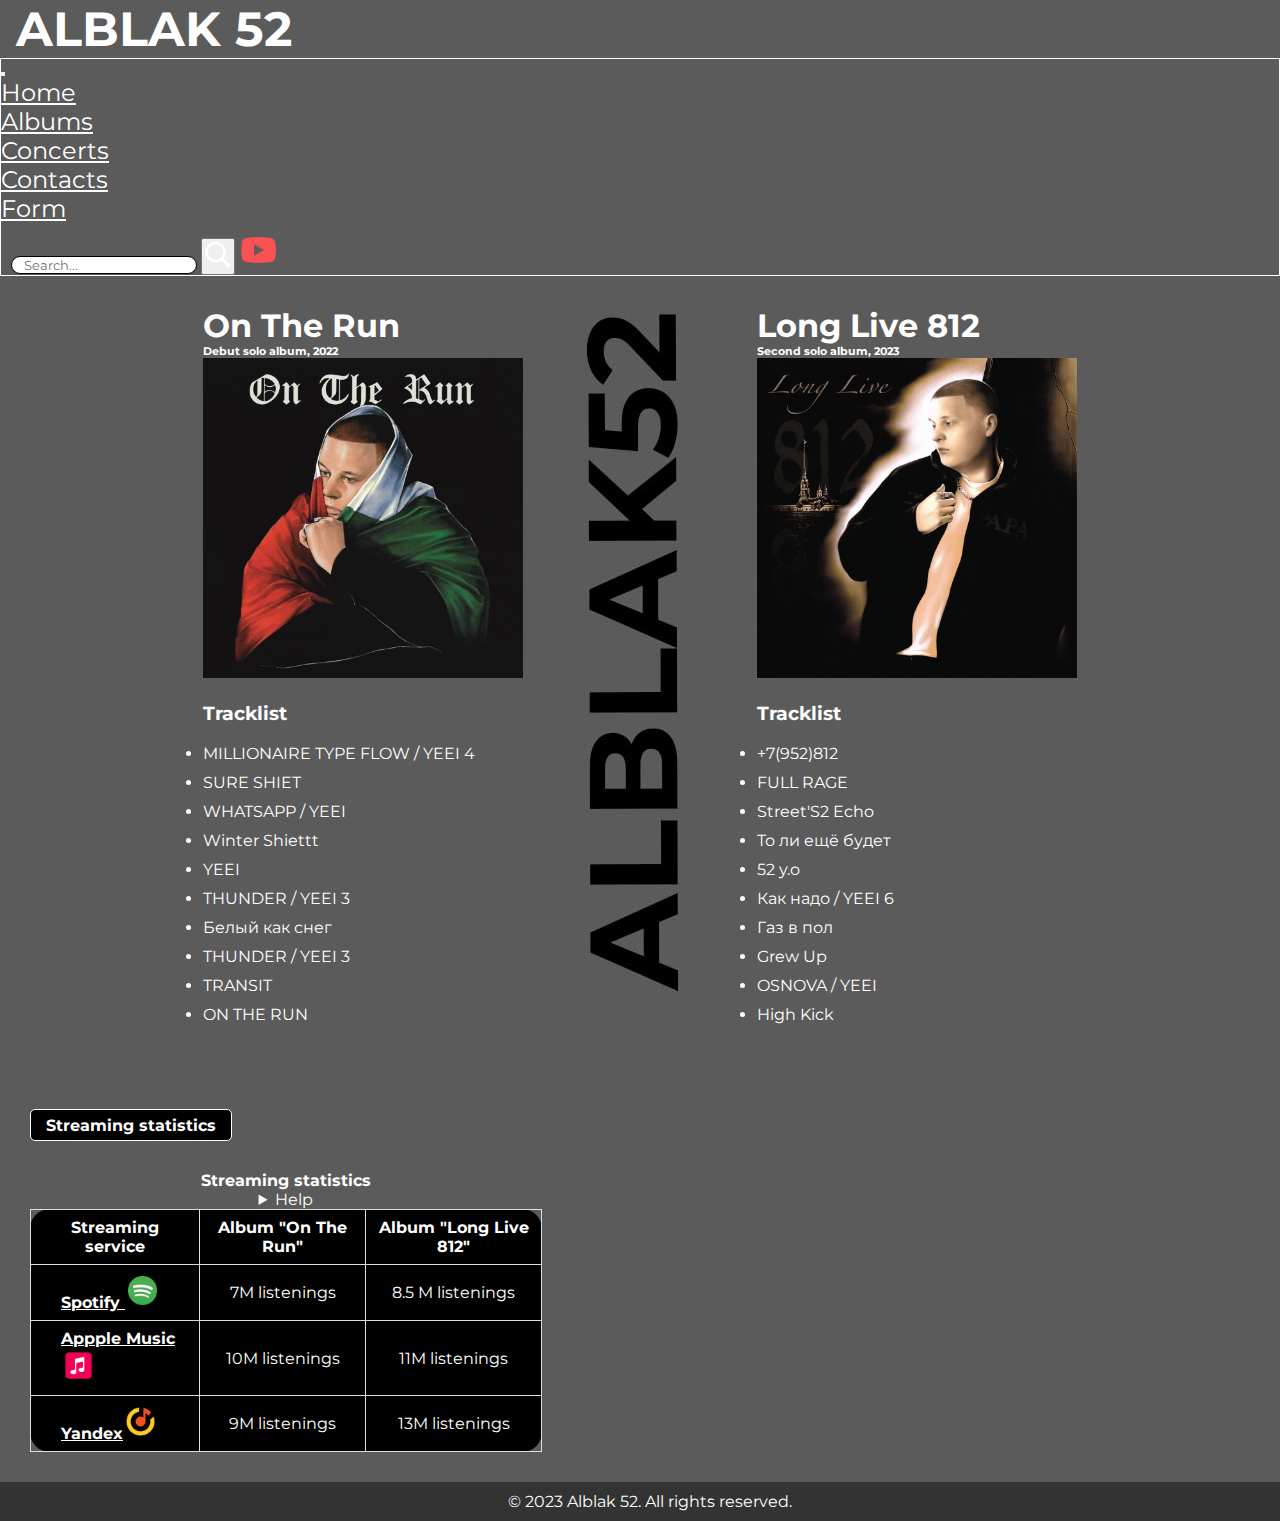
<file: albums.html>
<!DOCTYPE html>
<html lang="en">

<head>
  <meta charset="UTF-8">
  <meta name="viewport" content="width=device-width, initial-scale=1.0">
  <link rel="stylesheet" href="css/style_albums.css">
  <link href="https://cdn.jsdelivr.net/npm/bootstrap@5.0.2/dist/css/bootstrap.min.css" rel="stylesheet"
    integrity="sha384-EVSTQN3/azprG1Anm3QDgpJLIm9Nao0Yz1ztcQTwFspd3yD65VohhpuuCOmLASjC" crossorigin="anonymous">
  <link rel="stylesheet" href="https://fonts.googleapis.com/css2?family=Montserrat:wght@400;700&display=swap">

  <title>ALBLAK52</title>
</head>

<body>


  <a class="al52" href="#">ALBLAK 52</a>

  <header>
    <nav id="navbar" class="navbar navbar-expand-lg navbar-dark bg-dark ">
      <div class="container-fluid">
        <!-- <a class="navbar-brand" href="#">52</a> -->
        <button class="navbar-toggler" type="button" data-bs-toggle="collapse" data-bs-target="#navbarNav"
          aria-controls="navbarNav" aria-expanded="false" aria-label="Toggle navigation">
          <span class="navbar-toggler-icon"></span>
        </button>
        <div class="collapse navbar-collapse" id="navbarNav">
          <ul class="navbar-nav">
            <li class="nav-item">
              <a class="nav-link" href="index.html">Home</a>
            </li>
            <li class="nav-item">
              <a class="nav-link active" aria-current="page" href="#">Albums</a>
            </li>
            <li class="nav-item">
              <a class="nav-link" href="concerts.html">Concerts</a>
            </li>
            <li class="nav-item">
              <a class="nav-link" href="contacts.html">Contacts</a>
            </li>
            <li class="nav-item">
              <a class="nav-link" href="form.html">Form</a>
            </li>
            <li class="znachki">
              <input class="inp" type="text" placeholder="    Search...">
              <button class="btn">
                <img class="icon" src="media/search_icon.png" alt="">
              </button>
              <a class="youtube" href="https://www.youtube.com/channel/UCGOV4BQ0VMaWkhEU1P7kf_Q" target="_blank"><img
                  class="you" src="media/youtube_icon.png" alt=""></a>
            </li>
          </ul>
        </div>
      </div>
    </nav>
  </header>




  <div class="albums-container">

    <div class="album1">
      <h1>On The Run</h1>
      <h6>Debut solo album, 2022</h6>
      <img class="cover" src="media/ontherun.jpg" alt="Debut album cover">
      <h3>Tracklist</h3>
      <br>
      <ul>
        <li>MILLIONAIRE TYPE FLOW / YEEI 4</li>
        
        <li>SURE SHIET</li>
       
        <li>WHATSAPP / YEEI</li>
       
        <li>Winter Shiettt</li>
        
        <li>YEEI</li>
       
        <li>THUNDER / YEEI 3</li>
        
        <li>Белый как снег</li>
        
        <li>THUNDER / YEEI 3</li>
        
        <li>TRANSIT</li>
        
        <li>ON THE RUN</li>
      </ul>
    </div>






    <div class="album2">
      <h1>Long Live 812</h1>
      <h6>Second solo album, 2023</h6>
      <img class="cover" src="media/longlive812.png" alt="Second album cover">
      <h3>Tracklist</h3>
      <br>
      <ul>
        <li>+7(952)812</li>
        
        <li>FULL RAGE</li>
        
        <li>Street'S2 Echo</li>
        
        <li>To ли ещё будет</li>
        
        <li>52 y.o</li>
        
        <li>Как надо / YEEI 6</li>
        
        <li>Газ в пол</li>
        
        <li>Grew Up</li>
        
        <li>OSNOVA / YEEI </li>
        
        <li>High Kick</li>

      </ul>
    </div>




  </div>

  
  <div class="Sec">
    Streaming statistics
  </div>


  <table>
    <caption>
      <strong>Streaming statistics</strong>
      <details>
        <summary>Help</summary>
        <p>This table represents the streaming statistics for two albums in different music streaming services.</p>
      </details>
    </caption>
    <tr>
        <th>Streaming service</th>
        <th>Album "On The Run"</th>
        <th>Album "Long Live 812"</th>
    </tr>
    
    <tr>
        <td class="strm"><a class="strm-link" href="https://open.spotify.com/artist/0tkZJURRnsezR78T9uHDjq"><b>Spotify <img class="strm-icon" src="media/spotify.png" alt=""></b></a></td>
        <td>7M listenings</td>
        <td>8.5 M listenings</td>
    </tr>
    <tr>
        <td class="strm"><a class="strm-link" href="https://music.apple.com/hu/artist/alblak-52/1641728117"><b>Appple Music <img class="strm-icon" src="media/applemusic.png" alt=""></b></a></td>
        <td>10M listenings</td>
        <td>11M listenings </td>
    </tr>
    <tr>
        <td class="strm"><a class="strm-link" href="https://music.yandex.ru/artist/17303154/info"><b>Yandex<img class="strm-icon" src="media/yandexmusic.png" alt=""></b></a></td>
        <td>9M listenings</td>
        <td>13M listenings</td>
    </tr>
</table>




  <footer class="site-footer">
    <p>&copy; 2023 Alblak 52. All rights reserved.</p>
  </footer>

  <script src="https://cdn.jsdelivr.net/npm/bootstrap@5.0.2/dist/js/bootstrap.bundle.min.js"
    integrity="sha384-MrcW6ZMFYlzcLA8Nl+NtUVF0sA7MsXsP1UyJoMp4YLEuNSfAP+JcXn/tWtIaxVXM"
    crossorigin="anonymous"></script>




</body>

</html>
</file>
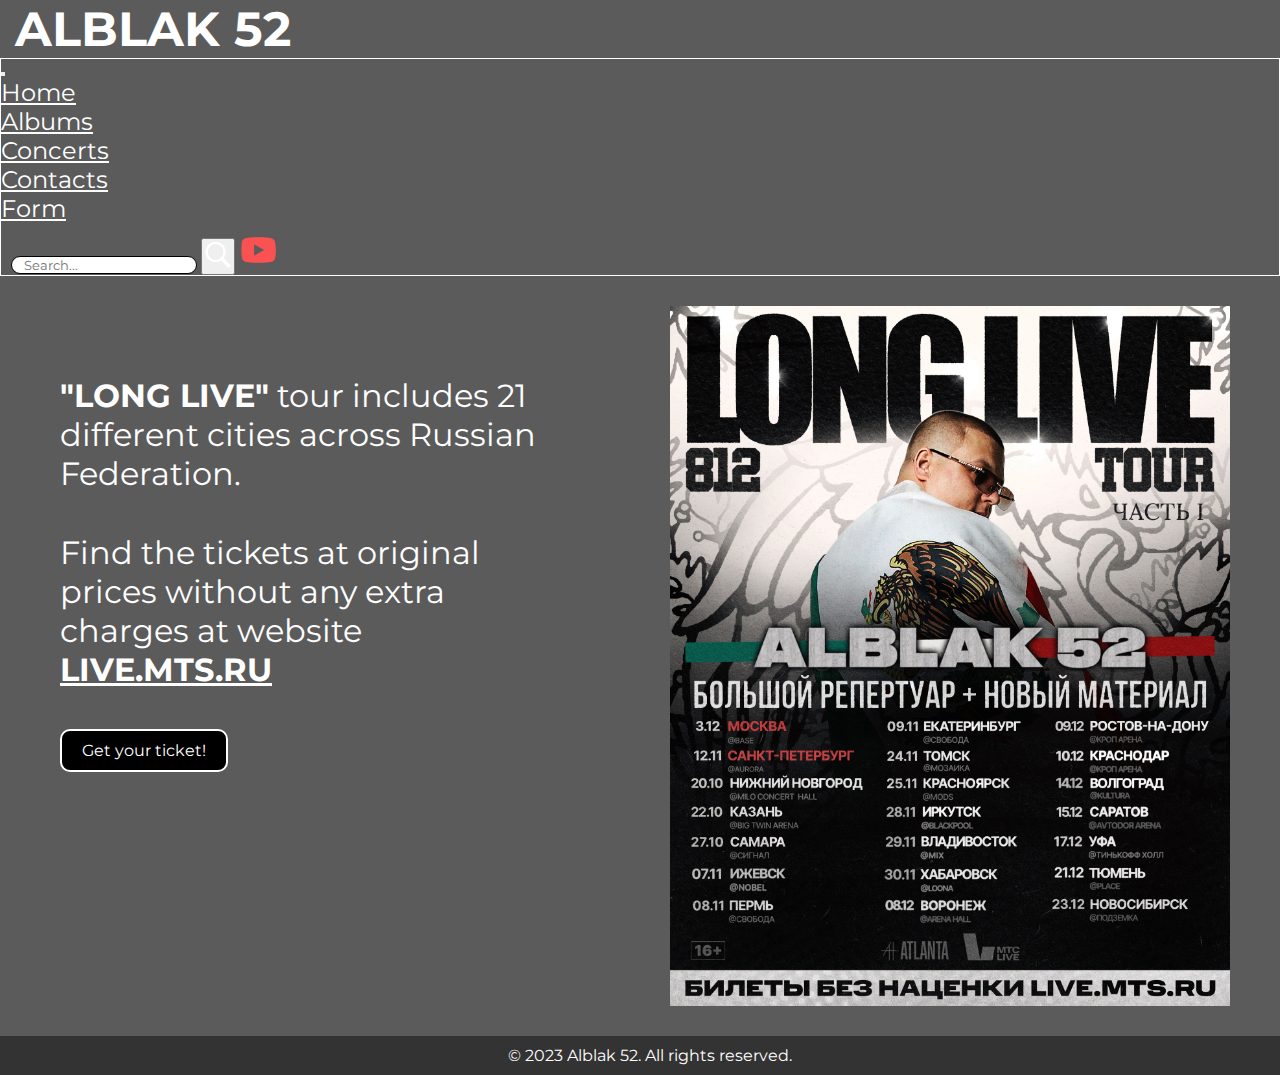
<file: concerts.html>
<!DOCTYPE html>
<html lang="en">

<head>
  <meta charset="UTF-8">
  <meta name="viewport" content="width=device-width, initial-scale=1.0">
  <link rel="stylesheet" href="css/style_concerts.css">
  <link href="https://cdn.jsdelivr.net/npm/bootstrap@5.0.2/dist/css/bootstrap.min.css" rel="stylesheet"
    integrity="sha384-EVSTQN3/azprG1Anm3QDgpJLIm9Nao0Yz1ztcQTwFspd3yD65VohhpuuCOmLASjC" crossorigin="anonymous">
  <link rel="stylesheet" href="https://fonts.googleapis.com/css2?family=Montserrat:wght@400;700&display=swap">

  <title>ALBLAK52</title>
</head>

<body>


  <a class="al52" href="#">ALBLAK 52</a>

  <header>
    <nav id="navbar" class="navbar navbar-expand-lg navbar-dark bg-dark ">
      <div class="container-fluid">
        <!-- <a class="navbar-brand" href="#">52</a> -->
        <button class="navbar-toggler" type="button" data-bs-toggle="collapse" data-bs-target="#navbarNav"
          aria-controls="navbarNav" aria-expanded="false" aria-label="Toggle navigation">
          <span class="navbar-toggler-icon"></span>
        </button>
        <div class="collapse navbar-collapse" id="navbarNav">
          <ul class="navbar-nav">
            <li class="nav-item">
              <a class="nav-link" href="index.html">Home</a>
            </li>
            <li class="nav-item">
              <a class="nav-link" href="albums.html">Albums</a>
            </li>
            <li class="nav-item">
              <a class="nav-link active" aria-current="page" href="concerts.html">Concerts</a>
            </li>
            <li class="nav-item">
              <a class="nav-link" href="contacts.html">Contacts</a>
            </li>
            <li class="nav-item">
              <a class="nav-link" href="form.html">Form</a>
            </li>
            <li class="znachki">
              <input class="inp" type="text" placeholder="    Search...">
              <button class="btn">
                <img class="icon" src="media/search_icon.png" alt="">
              </button>
              <a class="youtube" href="https://www.youtube.com/channel/UCGOV4BQ0VMaWkhEU1P7kf_Q" target="_blank"><img
                  class="you" src="media/youtube_icon.png" alt=""></a>
            </li>
          </ul>
        </div>
      </div>
    </nav>
  </header>



  <div class="concert-container">
    
    <div class="text-container">
    <div class="text1">
     <b>"LONG LIVE"</b> tour includes
      21 different cities across
      Russian Federation.
    </div>

    <div class="text2">
      Find the
      tickets at original prices
      without any extra charges at
      website <b><a class="conc-link" target="_blank" href="https://live.mts.ru">LIVE.MTS.RU</a></b>
    </div>


    <a href="https://live.mts.ru" target="_blank" class="button-link">Get your ticket!</a>

  </div>

  <img class="poster" src="media/concert_poster.jpg" alt="concert poster">

  </div>





  <footer class="site-footer">
    <p>&copy; 2023 Alblak 52. All rights reserved.</p>
  </footer>


  <script src="https://cdn.jsdelivr.net/npm/bootstrap@5.0.2/dist/js/bootstrap.bundle.min.js"
    integrity="sha384-MrcW6ZMFYlzcLA8Nl+NtUVF0sA7MsXsP1UyJoMp4YLEuNSfAP+JcXn/tWtIaxVXM"
    crossorigin="anonymous"></script>




</body>

</html>
</file>
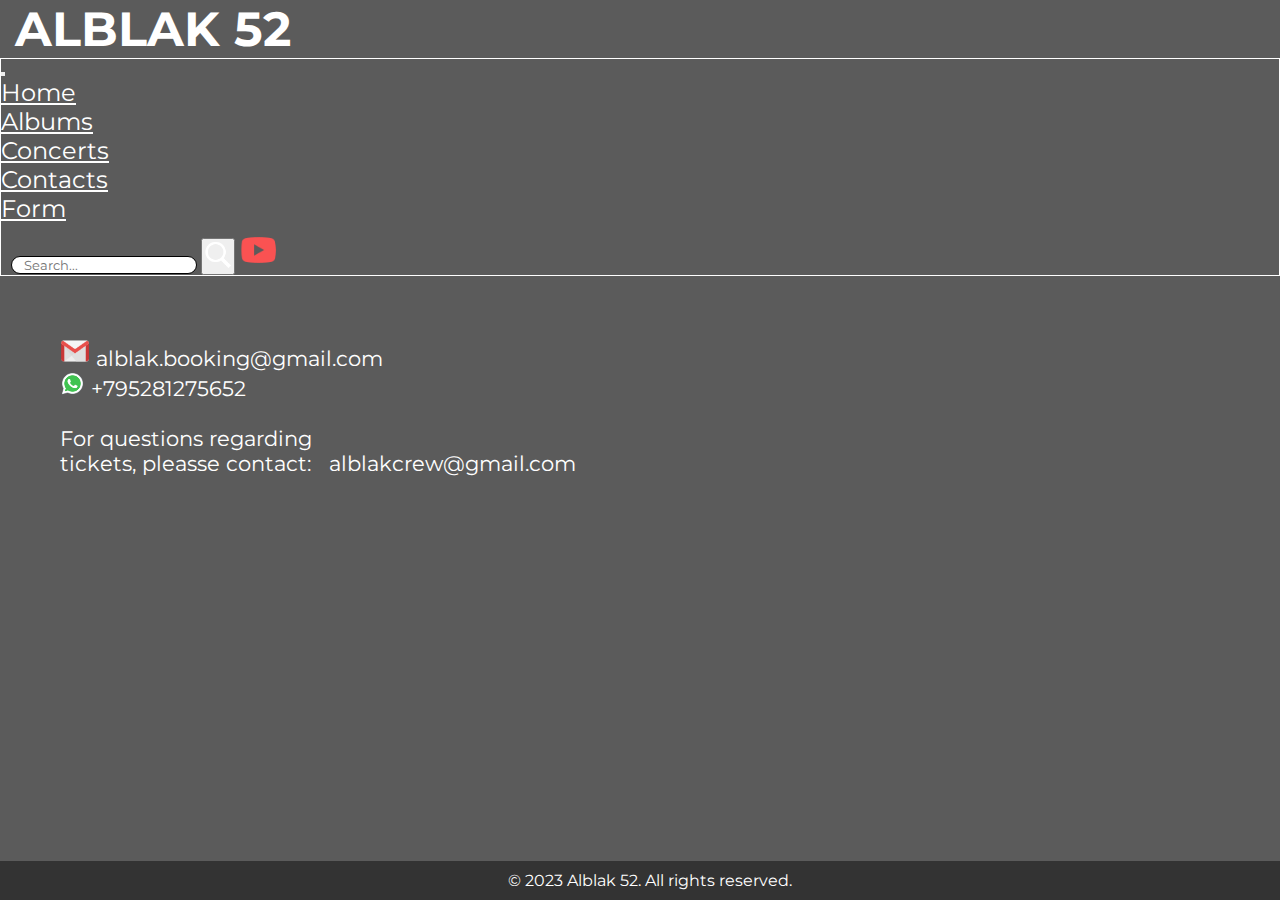
<file: contacts.html>
<!DOCTYPE html>
<html lang="en">

<head>
    <meta charset="UTF-8">
    <meta name="viewport" content="width=device-width, initial-scale=1.0">
    <link rel="stylesheet" href="css/style_contacts.css">
    <link href="https://cdn.jsdelivr.net/npm/bootstrap@5.0.2/dist/css/bootstrap.min.css" rel="stylesheet"
        integrity="sha384-EVSTQN3/azprG1Anm3QDgpJLIm9Nao0Yz1ztcQTwFspd3yD65VohhpuuCOmLASjC" crossorigin="anonymous">
    <link rel="stylesheet" href="https://fonts.googleapis.com/css2?family=Montserrat:wght@400;700&display=swap">

    <title>ALBLAK52</title>
</head>

<body>

   
        <a class="al52" href="#">ALBLAK 52</a>
        
        <header>
        <nav id="navbar" class="navbar navbar-expand-lg navbar-dark bg-dark ">
            <div class="container-fluid">
              <!-- <a class="navbar-brand" href="#">52</a> -->
              <button class="navbar-toggler" type="button" data-bs-toggle="collapse" data-bs-target="#navbarNav" aria-controls="navbarNav" aria-expanded="false" aria-label="Toggle navigation">
                <span class="navbar-toggler-icon"></span>
              </button>
              <div class="collapse navbar-collapse" id="navbarNav">
                <ul class="navbar-nav">
                  <li class="nav-item">
                    <a class="nav-link" href="index.html">Home</a>
                  </li>
                  <li class="nav-item">
                    <a class="nav-link" href="albums.html" >Albums</a>
                  </li>
                  <li class="nav-item">
                    <a class="nav-link" href="concerts.html">Concerts</a>
                  </li>
                  <li class="nav-item">
                    <a class="nav-link active" aria-current="page" href="contacts.html">Contacts</a>
                  </li>
                  <li class="nav-item">
                    <a class="nav-link" href="form.html">Form</a>
                  </li>
                  <li class="znachki">
                    <input class="inp" type="text" placeholder="    Search...">
                    <button class="btn">
                        <img class="icon" src="media/search_icon.png" alt="">
                    </button>
                    <a class="youtube" href="https://www.youtube.com/channel/UCGOV4BQ0VMaWkhEU1P7kf_Q" target="_blank"><img class="you"
                        src="media/youtube_icon.png" alt=""></a>
                  </li>
                </ul>
              </div>
            </div>
          </nav>
        </header>


        <div class="contacts">
          <a href="mailto:example@example.com"><img class="icon" src="media/gmail.png" alt="">
          alblak.booking@gmail.com</a>
          
          <br>
          
          

          <img class="iconn" src="media/whatsapp.png" alt="">
          +795281275652
          <br>
          <br>
          
          For questions regarding <br>
          tickets, pleasse contact:    
           <a href="mailto:example@example.com"> &nbsp; alblakcrew@gmail.com</a>

        </div>


            
    <footer class="site-footer">
      <p>&copy; 2023 Alblak 52. All rights reserved.</p>
  </footer>

       

    <script src="https://cdn.jsdelivr.net/npm/bootstrap@5.0.2/dist/js/bootstrap.bundle.min.js"
        integrity="sha384-MrcW6ZMFYlzcLA8Nl+NtUVF0sA7MsXsP1UyJoMp4YLEuNSfAP+JcXn/tWtIaxVXM"
        crossorigin="anonymous"></script>




</body>

</html>
</file>
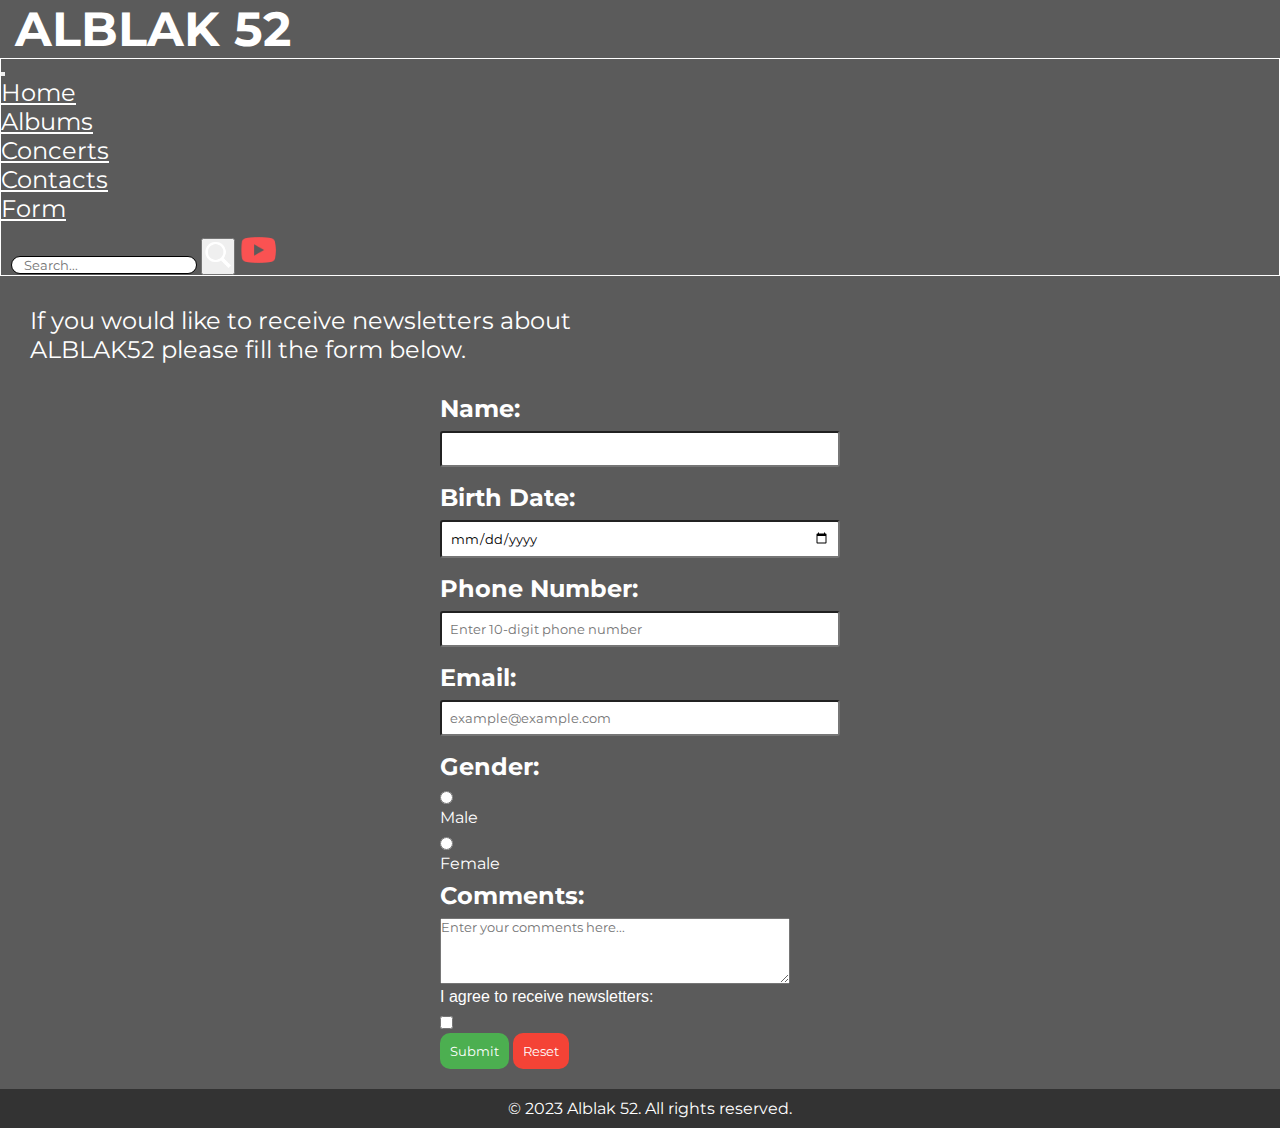
<file: form.html>
<!DOCTYPE html>
<html lang="en">

<head>
  <meta charset="UTF-8">
  <meta name="viewport" content="width=device-width, initial-scale=1.0">
  <link rel="stylesheet" href="css/style_form.css">
  <link href="https://cdn.jsdelivr.net/npm/bootstrap@5.0.2/dist/css/bootstrap.min.css" rel="stylesheet"
    integrity="sha384-EVSTQN3/azprG1Anm3QDgpJLIm9Nao0Yz1ztcQTwFspd3yD65VohhpuuCOmLASjC" crossorigin="anonymous">
  <link rel="stylesheet" href="https://fonts.googleapis.com/css2?family=Montserrat:wght@400;700&display=swap">

  <title>ALBLAK52</title>
</head>

<body>


  <a class="al52" href="#">ALBLAK 52</a>

  <header>
    <nav id="navbar" class="navbar navbar-expand-lg navbar-dark bg-dark ">
      <div class="container-fluid">
        <!-- <a class="navbar-brand" href="#">52</a> -->
        <button class="navbar-toggler" type="button" data-bs-toggle="collapse" data-bs-target="#navbarNav"
          aria-controls="navbarNav" aria-expanded="false" aria-label="Toggle navigation">
          <span class="navbar-toggler-icon"></span>
        </button>
        <div class="collapse navbar-collapse" id="navbarNav">
          <ul class="navbar-nav">
            <li class="nav-item">
              <a class="nav-link" href="index.html">Home</a>
            </li>
            <li class="nav-item">
              <a class="nav-link" href="albums.html">Albums</a>
            </li>
            <li class="nav-item">
              <a class="nav-link" href="concerts.html">Concerts</a>
            </li>
            <li class="nav-item">
              <a class="nav-link" href="contacts.html">Contacts</a>
            </li>
            <li class="nav-item">
              <a class="nav-link active" aria-current="page" href="form.html">Form</a>
            </li>
            <li class="znachki">
              <input class="inp" type="text" placeholder="    Search...">
              <button class="btn">
                <img class="icon" src="media/search_icon.png" alt="">
              </button>
              <a class="youtube" href="https://www.youtube.com/channel/UCGOV4BQ0VMaWkhEU1P7kf_Q" target="_blank"><img
                  class="you" src="media/youtube_icon.png" alt=""></a>
            </li>
          </ul>
        </div>
      </div>
    </nav>
  </header>


  <div class="text">
    If you would like to receive newsletters about <br>
    ALBLAK52 please fill the form below.
  </div>

  <form action="mailto:your-email@example.com" method="post" enctype="text/plain">
    <label for="name">Name:</label>
    <input class="in" type="text" id="name" name="name" required>

    <label for="birthdate">Birth Date:</label>
    <input class="in" type="date" id="birthdate" name="birthdate" required>

    <label for="phone">Phone Number:</label>
    <input class="in" type="tel" id="phone" name="phone" pattern="[0-9]{10}" placeholder="Enter 10-digit phone number"
      required>

    <label for="email">Email:</label>
    <input class="in" type="email" id="email" name="email" placeholder="example@example.com" required>


    <label>Gender:</label>

<div class="rb">
    <input type="radio" id="male" name="gender" value="male" required>
    <label for="male">Male</label>

    <input type="radio" id="female" name="gender" value="female" required>
    <label for="female">Female</label>
</div>

    <label for="comments">Comments:</label>
    <textarea id="comments" name="comments" rows="4" cols="40" placeholder="Enter your comments here..."></textarea>


    <div class="ch">
      <label class="check_box" for="agree">I agree to receive newsletters:</label>
      <input type="checkbox" id="agree" name="agree" required>




    </div>

    <button class="but" type="submit">Submit</button>
    <button class="but" type="reset">Reset</button>
  </form>




  <footer class="site-footer">
    <p>&copy; 2023 Alblak 52. All rights reserved.</p>
  </footer>



  <script src="https://cdn.jsdelivr.net/npm/bootstrap@5.0.2/dist/js/bootstrap.bundle.min.js"
    integrity="sha384-MrcW6ZMFYlzcLA8Nl+NtUVF0sA7MsXsP1UyJoMp4YLEuNSfAP+JcXn/tWtIaxVXM"
    crossorigin="anonymous"></script>




</body>

</html>
</file>
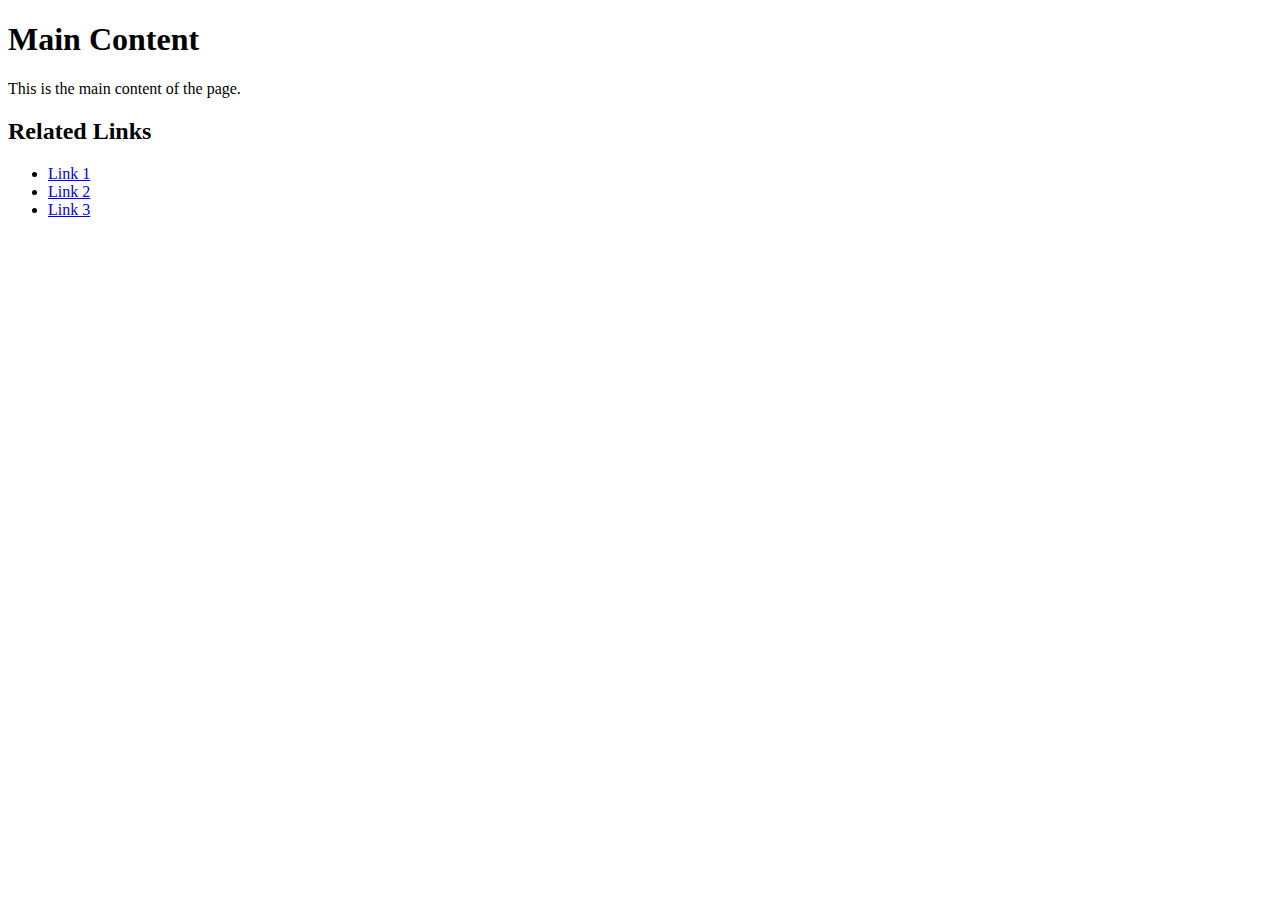
<file: test.html>
<!DOCTYPE html>
<html>
<head>
  <title>Aside Tag Example</title>
</head>
<body>

  <article>
    <h1>Main Content</h1>
    <p>This is the main content of the page.</p>
  </article>

  <aside>
    <h2>Related Links</h2>
    <ul>
      <li><a href="#">Link 1</a></li>
      <li><a href="#">Link 2</a></li>
      <li><a href="#">Link 3</a></li>
    </ul>
  </aside>

</body>
</html>
</file>
<file: css/style_albums.css>
* {
    margin: 0;
    padding: 0;
    font-family: 'Montserrat', sans-serif;

}

body {
    background-image: url('../media/albums_bg.jpg');
    background-position-y: 3.125rem;
    background-position-x: center;
}



.al52 {
    color: white;
    font-size: 3rem;
    font-weight: bold;
    text-decoration: none;
    margin: 0.983rem;
    margin-bottom: 0;
    display: inline;
}

.al52:hover {
    color: rgb(136, 131, 131);
}



.albums-container {
    display: flex;
    justify-content: space-evenly;
}

.albums-container li {
    margin-bottom: 0.625rem; 
  }

.album1 {
    margin: 1.875rem;
}

.album1 h1,
h6,
h3,
li {
    color: #fff;
}

.cover {
    height: 20rem;
}

.album2 {
    margin: 1.875rem;
}


.album2 h1 {
    color: white;
}

.cover{
    margin-bottom: 1.25rem;
}


.site-footer {
    background-color: #333;
    color: #fff;
    text-align: center;
    padding: 0.625rem;
    width: 100%;
    bottom: 0;
}





.Sec {
    background-color: black;
    border: 1px solid rgb(255, 255, 255);
    border-radius: 5px;
    width: 12.5rem;
    height: 1.875rem;
    font-weight: bold;
    display: flex;
    justify-content: center;
    align-items: center;
    margin-top: 2.813rem;
    margin-left: 1.875rem;
    color: white;
}


.Sec:hover {
    color: rgb(8, 8, 8);
    background-color: white;
}








table {
   
    border-collapse: collapse;
    border-radius: 1.25rem;

    width: 40%;
    background-color: black;
    bottom: 0; 
    left: 0; 
    
    margin: 1.875rem;
}

td {
    border: 1px solid #ddd;

    padding: 8px;
    text-align: center;
    color: #fff;
}

th {
    border: 1px solid #ddd;
    padding: 8px;
   
    color: #fff;
}





.strm{
    text-align: left;
    padding-left: 1.875rem;
    
}

.strm-link
{
    color: white;
}


.strm-icon{
    height: 35px;
}

summary{
    color: white;
}
strong{
    color: white;
}

 p{
    color: white;
}



/* for nav */

.icon{
    height: 1.875rem;
    border: 0;
    
}

.you{
    height: 2.5rem;
    border: 0;
}

.inp{
    border: solid 1px;
    border-radius: 1.875rem;
}

.znachki{
    padding-left: 0.625rem;
    padding-top: 0.438rem;
}

.nav-link{
    font-size: 1.5rem;
    color: white;
}

.navbar{
    border: 1px solid white;

    
}












@media (max-width: 987px) {
    /* for smaller screens */

    .albums-container {
        display: block;
        
    }
    
    body {
        background-image: url('../media/albums_bg.jpg');
        background-position-y: 3.125rem;
        background-position-x: -12rem;
    }
    

}




@media (max-width: 600px) {
    /* for smaller screens */

    .albums-container {
        display: block;
        
    }
    
   

}
</file>
<file: css/style_concerts.css>
* {
    margin: 0;
    padding: 0;
    font-family: Montserrat;
}

body {
    background-image: url('../media/gray_bg.jpg');
    background-position: 5rem 5rem;
}



.al52 {
    color: white;
    font-size: 3rem;
    font-weight: bold;
    text-decoration: none;
    margin: 0.938rem;
    margin-bottom: 0;
    display: inline;
}

.al52:hover {
    color: rgb(136, 131, 131);
}




.concert-container{
    display: flex;
    justify-content: space-around;
}


.text-container{
    margin-top: 3.75rem;
}


.text1{
    color: white;
    font-size: 2rem;
    width: 31.25rem;
    margin: 2.5rem;
}



.text2{
    color: white;
    font-size: 2rem;
    width: 31.25rem;
    margin: 2.5rem;
    
}

.conc-link{
    /* text-decoration: none; */
    color: white;
}

.conc-link:hover{
    color: gray;
}



.poster{
    height: 43.75rem;
    margin: 1.875rem;
}





.button-link {
    display: inline-block;
    padding: 0.625rem 1.25rem;
    text-decoration: none;
    color: #fff;
    background-color: #000000;
    border-radius: 0.625rem;
    border: 2px solid white;
    transition: background-color 0.3s ease;
    margin-left: 2.5rem;

}

/* Hover effect */
.button-link:hover {
    background-color: #f2f2f2;
    color: black;
}



/* for nav */

.icon{
    height: 1.875rem;
    border: 0;
    
}

.you{
    height: 2.5rem;
    border: 0;
}

.inp{
    border: solid 1px;
    border-radius: 1.875rem;
}

.znachki{
    padding-left: 0.625rem;
    padding-top: 0.438rem;
}

.nav-link{
    font-size: 1.5rem;
    color: white;
}

.navbar{
    border: 1px solid white;

    
}









.site-footer {
    background-color: #333;
    color: #fff;
    text-align: center;
    padding: 0.625rem;
    width: 100%;
}




@media (max-width: 987px) {
    /* for smaller screens */

    .nav-link{
        display: inline;
    }

    

    .concert-container{
        display: block;
    }

    .poster{
        height: 25rem;
       
    }
   .text1, .text2{
        font-size: 1rem;
        width: 15.625rem;
   }
}


@media (max-width: 600px) {
    /* for smaller screens */

    .nav-link{
        display: inline;
    }

    

    .concert-container{
        display: block;
    }

    .poster{
        height: 25rem;
       
    }
   .text1, .text2{
        font-size: 1rem;
        width: 15.625rem;
   }
}
</file>
<file: css/style_contacts.css>
* {
    margin: 0;
    padding: 0;
    font-family: Montserrat;
}

body {
    background-image: url('../media/gray_bg.jpg');
    background-position: 5rem 5rem;
}



.al52 {
    color: white;
    font-size: 3rem;
    font-weight: bold;
    text-decoration: none;
    margin: 0.938rem;
    margin-bottom: 0;
    display: inline;
}

.al52:hover {
    color: rgb(136, 131, 131);
}





.contacts{
    color: white;
    margin: 3.75rem;
   font-size: 1.3rem;
}

.contacts a{
    text-decoration: none;
    color: white;
}


.contacts a:hover{
    text-decoration: none;
    color: gray;
}

.iconn{
    height: 1.563rem;
}



/* for nav */

.icon{
    height: 1.875rem;
    border: 0;
    
}

.you{
    height: 2.5rem;
    border: 0;
}

.inp{
    border: solid 1px;
    border-radius: 1.875rem;
}

.znachki{
    padding-left: 0.625rem;
    padding-top: 0.438rem;
}

.nav-link{
    font-size: 1.5rem;
    color: white;
}

.navbar{
    border: 1px solid white;

    
}


.site-footer {
    background-color: #333;
    color: #fff;
    text-align: center;
    padding: 10px;
    width: 100%;
    bottom: 0;
    position: fixed;
    
   
}




@media (max-width: 987px) {
    /* for smaller screens */

    .nav-link{
        display: inline;
    }


   
}



@media (max-width: 600px) {
    /* for smaller screens */

    .nav-link{
        display: inline;
    }

    .icon{
        height: 1.875rem;
        border: 0;
        
    }

    .contacts{
        color: white;
        margin: 3.75rem;
       font-size: 1rem;
    }
   
}
</file>
<file: css/style_form.css>
* {
    margin: 0;
    padding: 0;
    font-family: Montserrat;
}

body {
    background-image: url('../media/gray_bg.jpg');
    background-position: 5rem 5rem;
}



.al52 {
    color: white;
    font-size: 3rem;
    font-weight: bold;
    text-decoration: none;
    margin: 0.938rem;
    margin-bottom: 0;
    display: inline;
}

.al52:hover {
    color: rgb(136, 131, 131);
}



.text{
    color: white;
    font-size: 1.5rem;
    margin: 1.875rem;
}


form {
    max-width: 25rem;
    margin: 1.25rem auto;
}

label {
    color: white;
    font-size: 1.5rem;
    display: block;
    margin-bottom: 0.5rem;
    font-weight: bold;
}

.in {
    width: 25rem;
    padding: 0.5rem;
    margin-bottom: 1rem;
    box-sizing: border-box;
    border-radius: 3px;
}

.check_box{
    color: white;
    font-size: 1rem;
    font-family: Arial, Helvetica, sans-serif;
    font-weight: normal;
    margin-bottom: 0.5rem;
}


.ch{
    margin: 0 !important;
    padding: 0 !important;
    display: block;
    
}

.rb label{
    font-size: 1rem;
    font-weight: normal;
}


.but {
    background-color: #4caf50;
    color: #fff;
    padding: 0.625rem;
    border: none;
    cursor: pointer;
    border-radius: 0.625rem;
}

.but:hover {
    background-color: #45a049;
}

.but[type="reset"] {
    background-color: #f44336;
}

.but[type="reset"]:hover {
    background-color: #d32f2f;
}



/* for nav */

.icon{
    height: 1.875rem;
    border: 0;
    
}

.you{
    height: 2.5rem;
    border: 0;
}

.inp{
    border: solid 1px;
    border-radius: 1.875rem;
}

.znachki{
    padding-left: 0.625rem;
    padding-top: 0.438rem;
}

.nav-link{
    font-size: 1.5rem;
    color: white;
}

.navbar{
    border: 1px solid white;

    
}

.site-footer {
    background-color: #333;
    color: #fff;
    text-align: center;
    padding: 0.625rem;
    width: 100%;
}










@media (max-width: 987px) {
    /* for smaller screens */

    .nav-link{
        display: inline;
    }


   
}



@media (max-width: 600px) {
    /* for smaller screens */

    .nav-link{
        display: inline;
    }

    form{
        margin-left: 2rem;
    }
    textarea{
        width: 20rem;
    }

    .in {
        width: 20rem;
        padding: 0.5rem;
        margin-bottom: 1rem;
        box-sizing: border-box;
        border-radius: 3px;
    }

   
}
</file>
